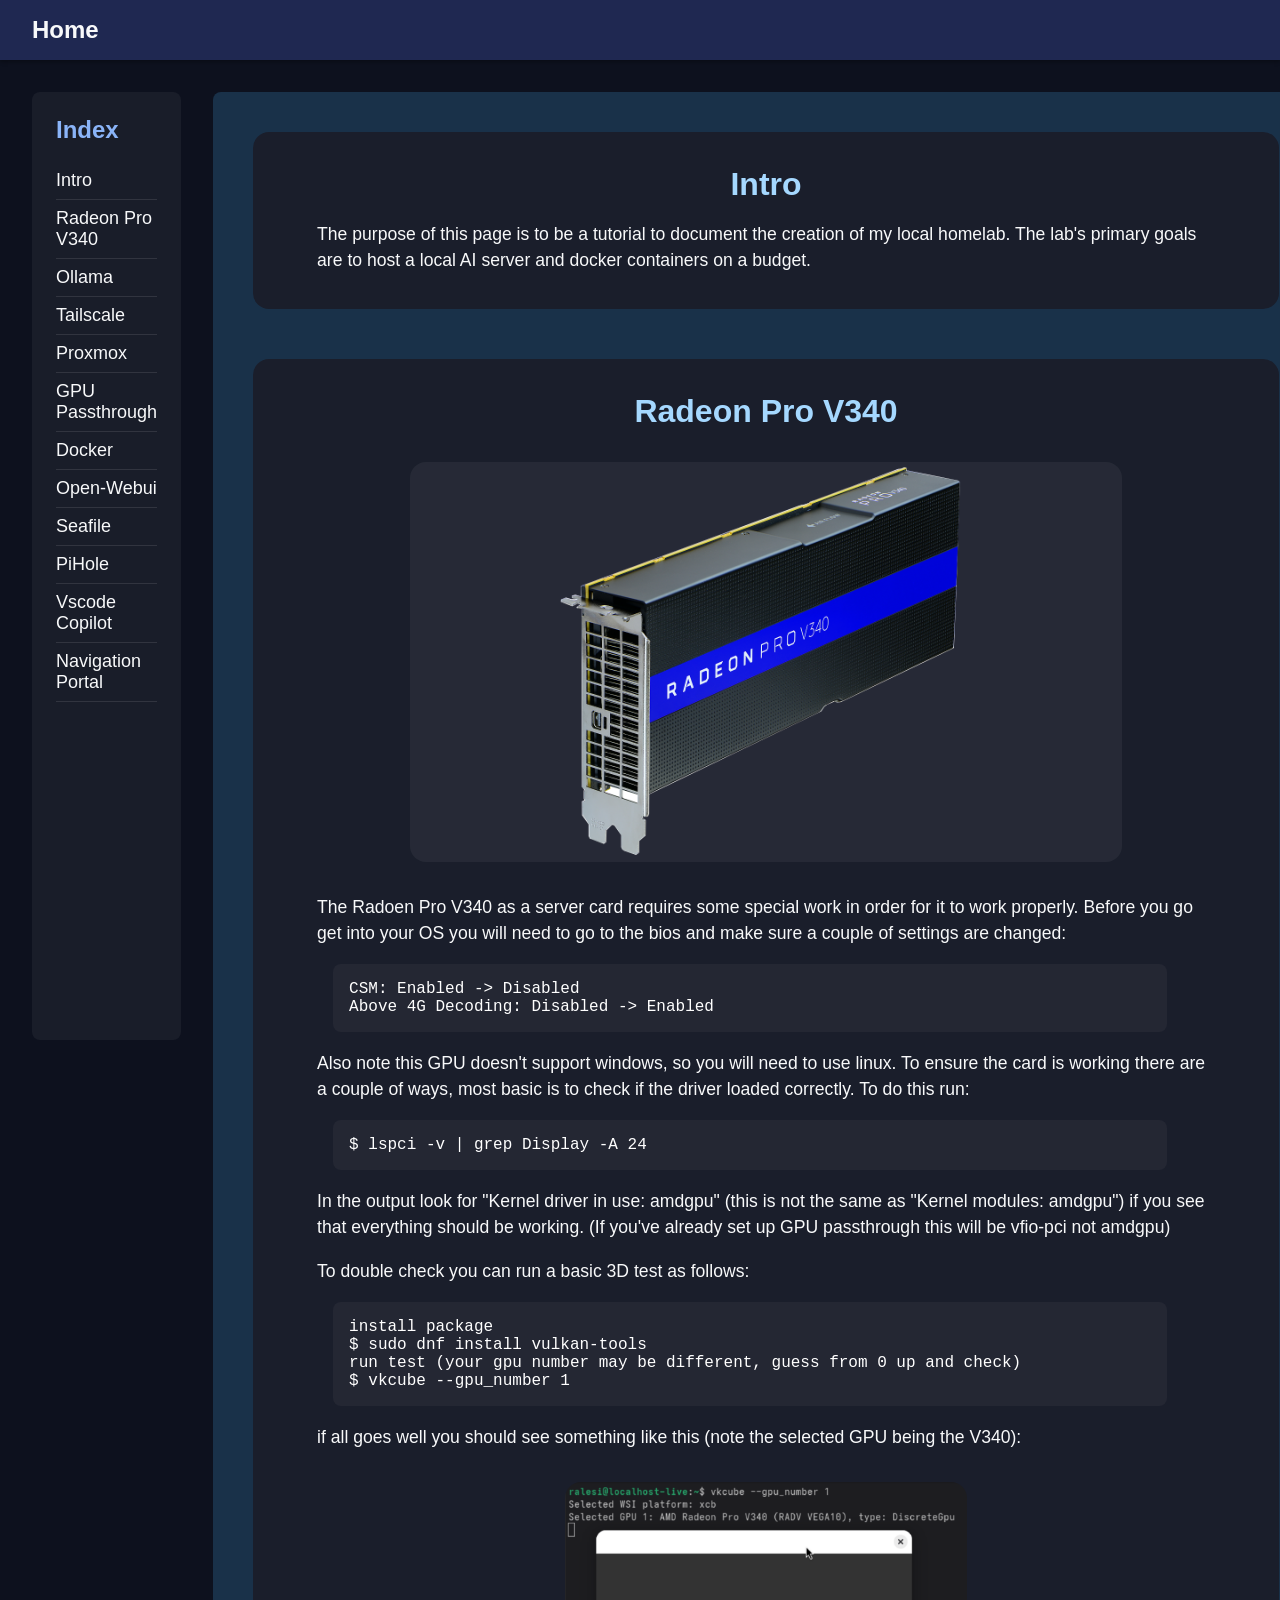
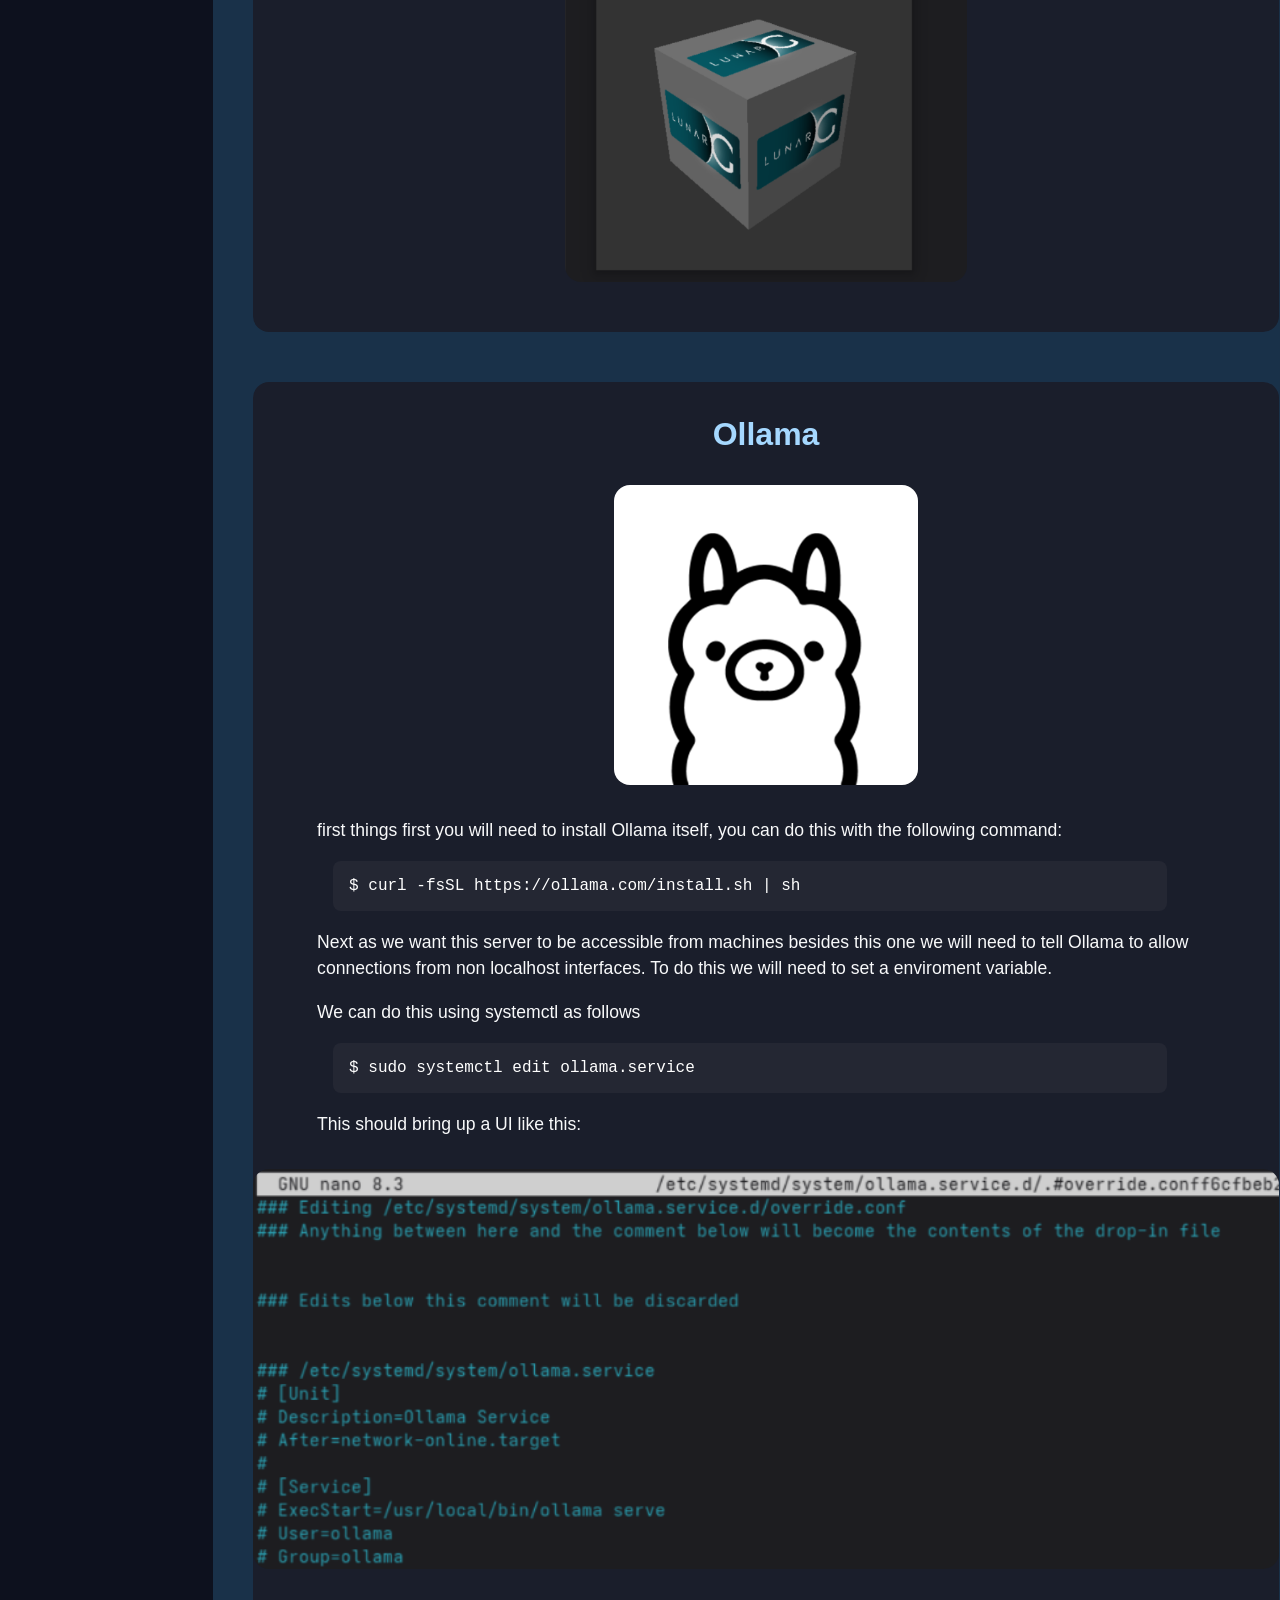
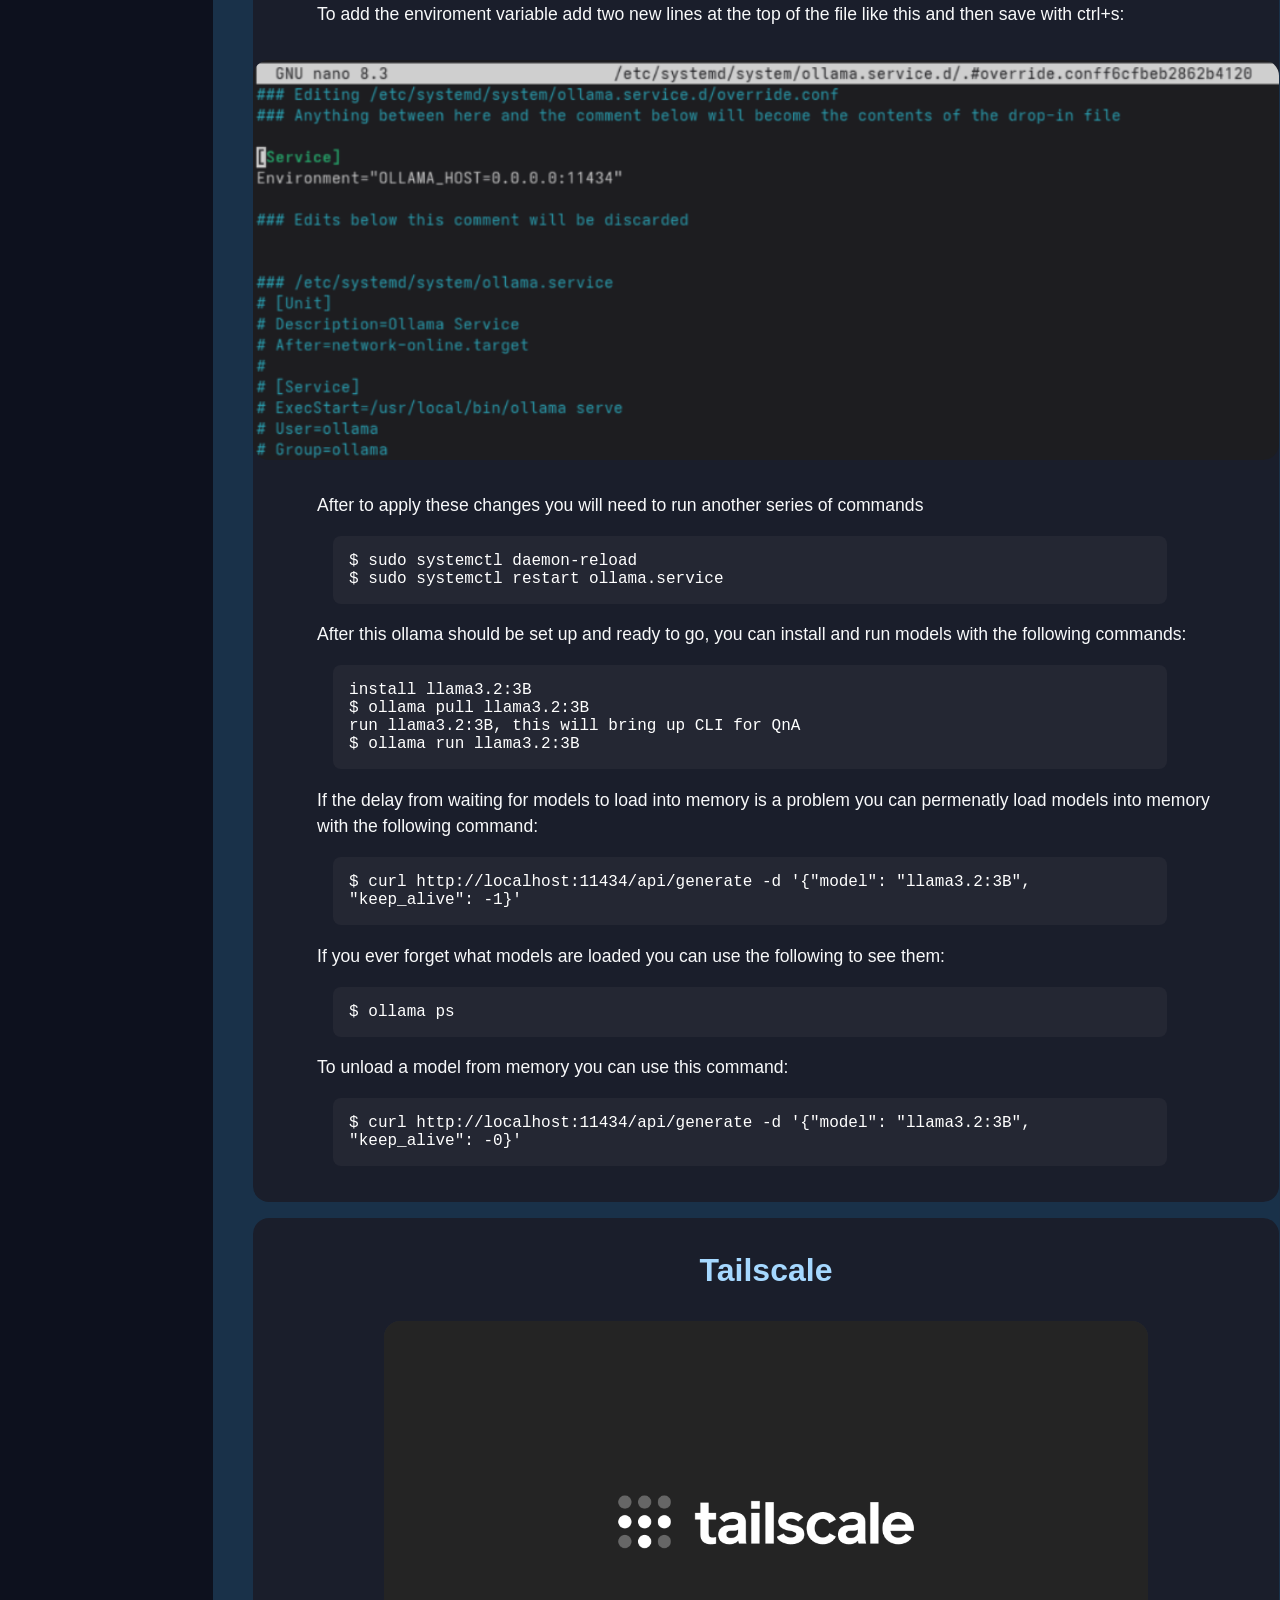
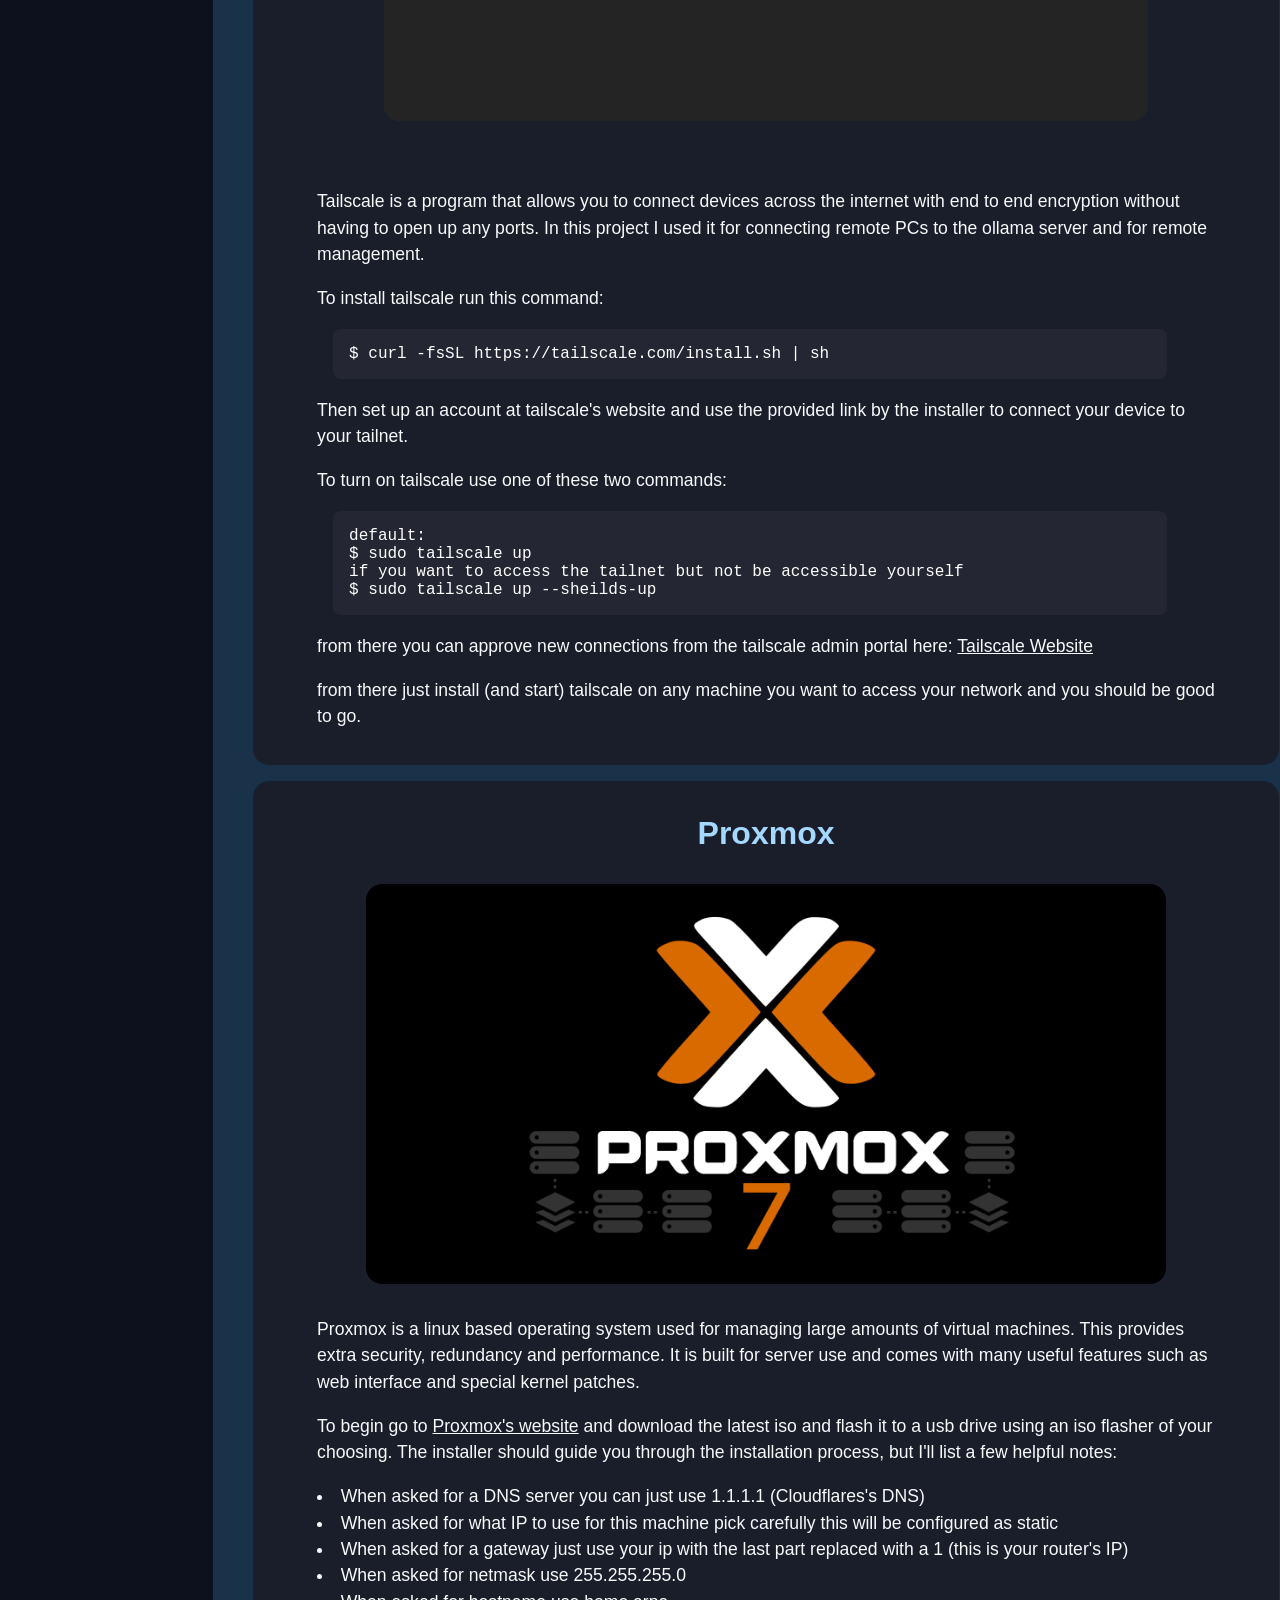
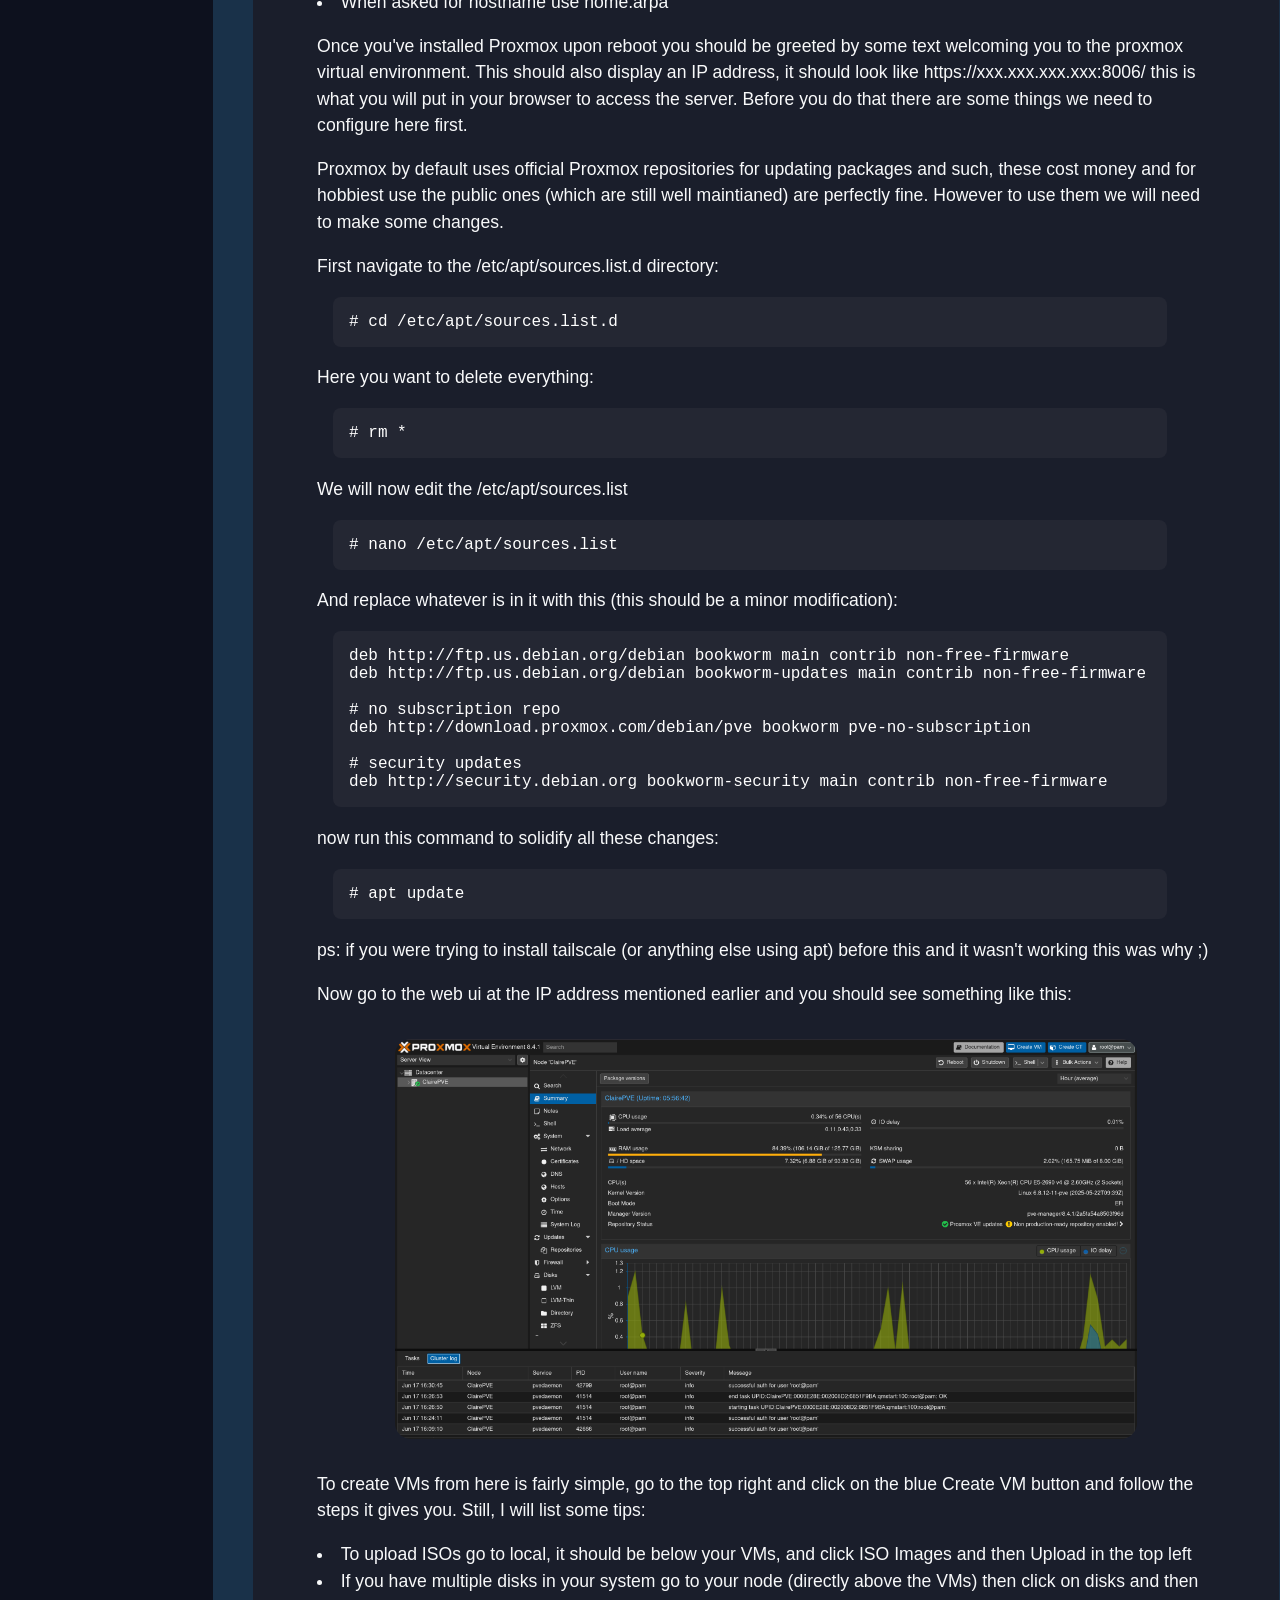
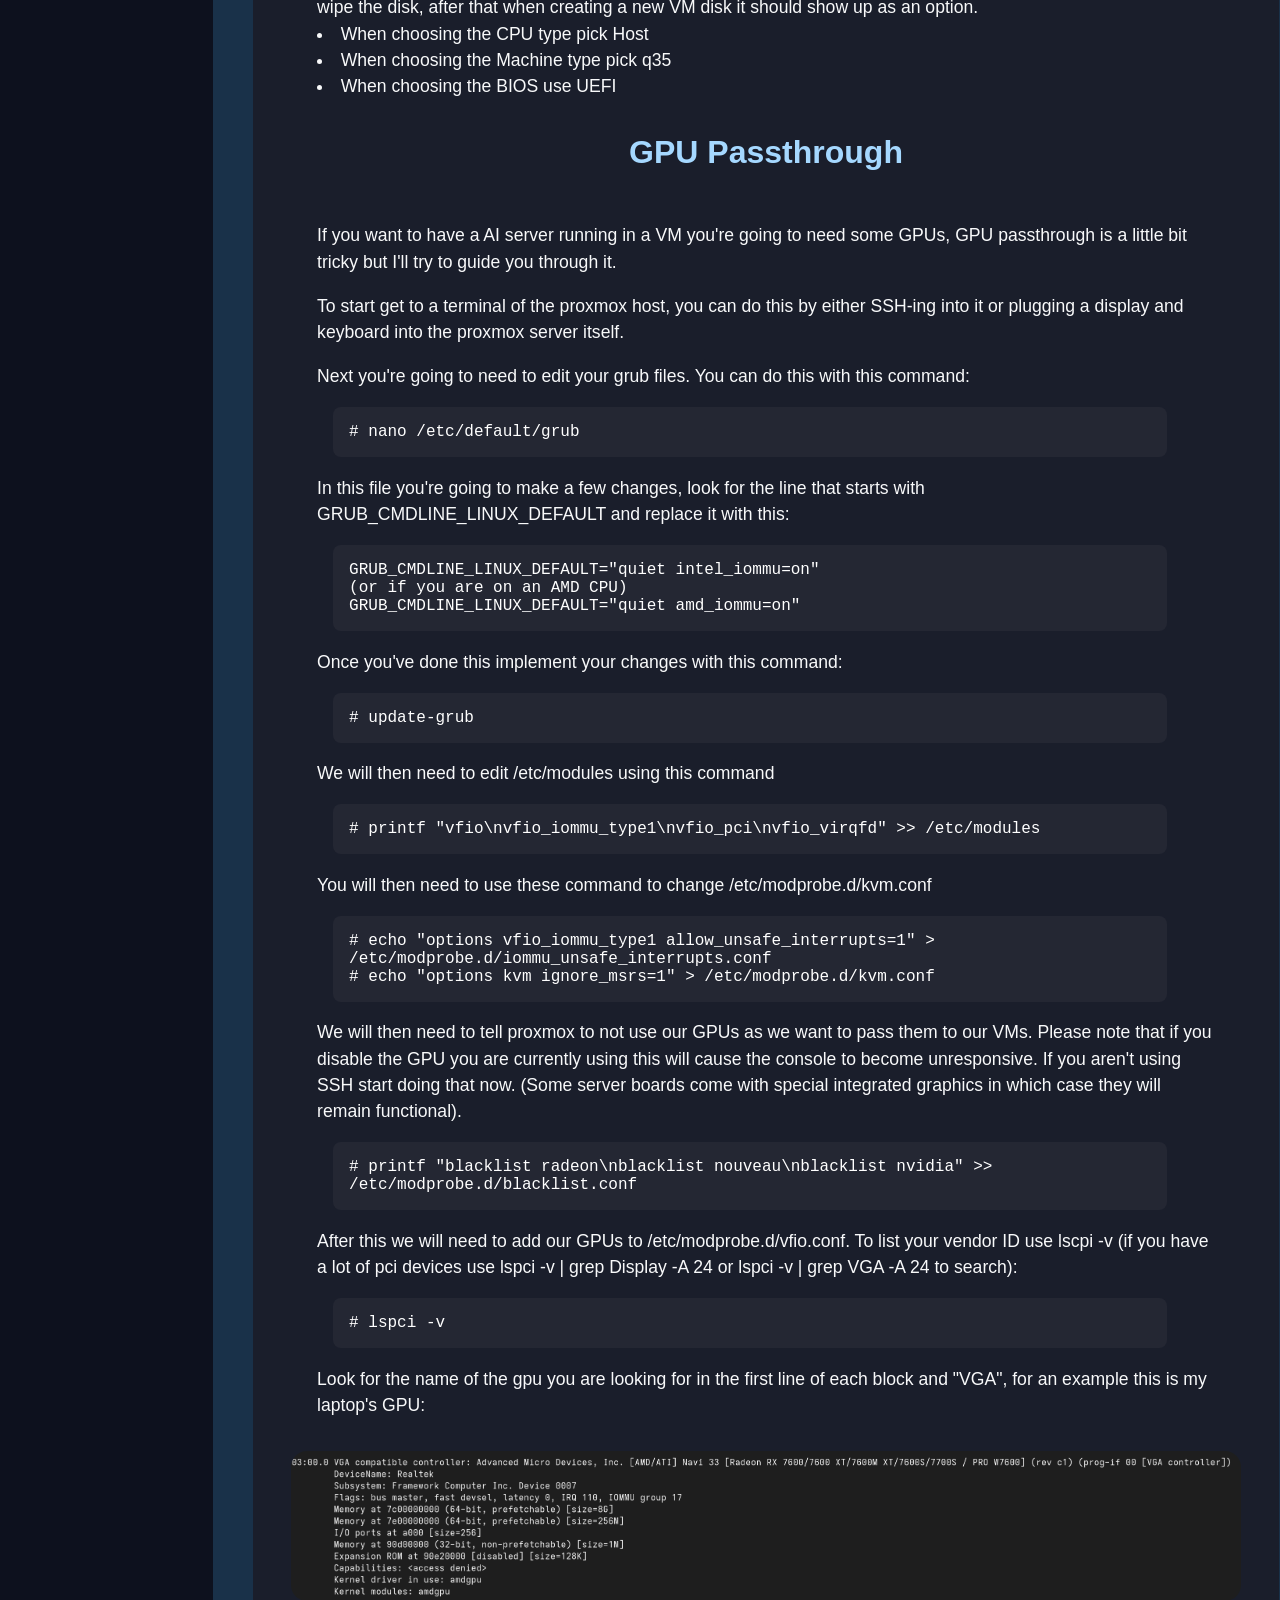
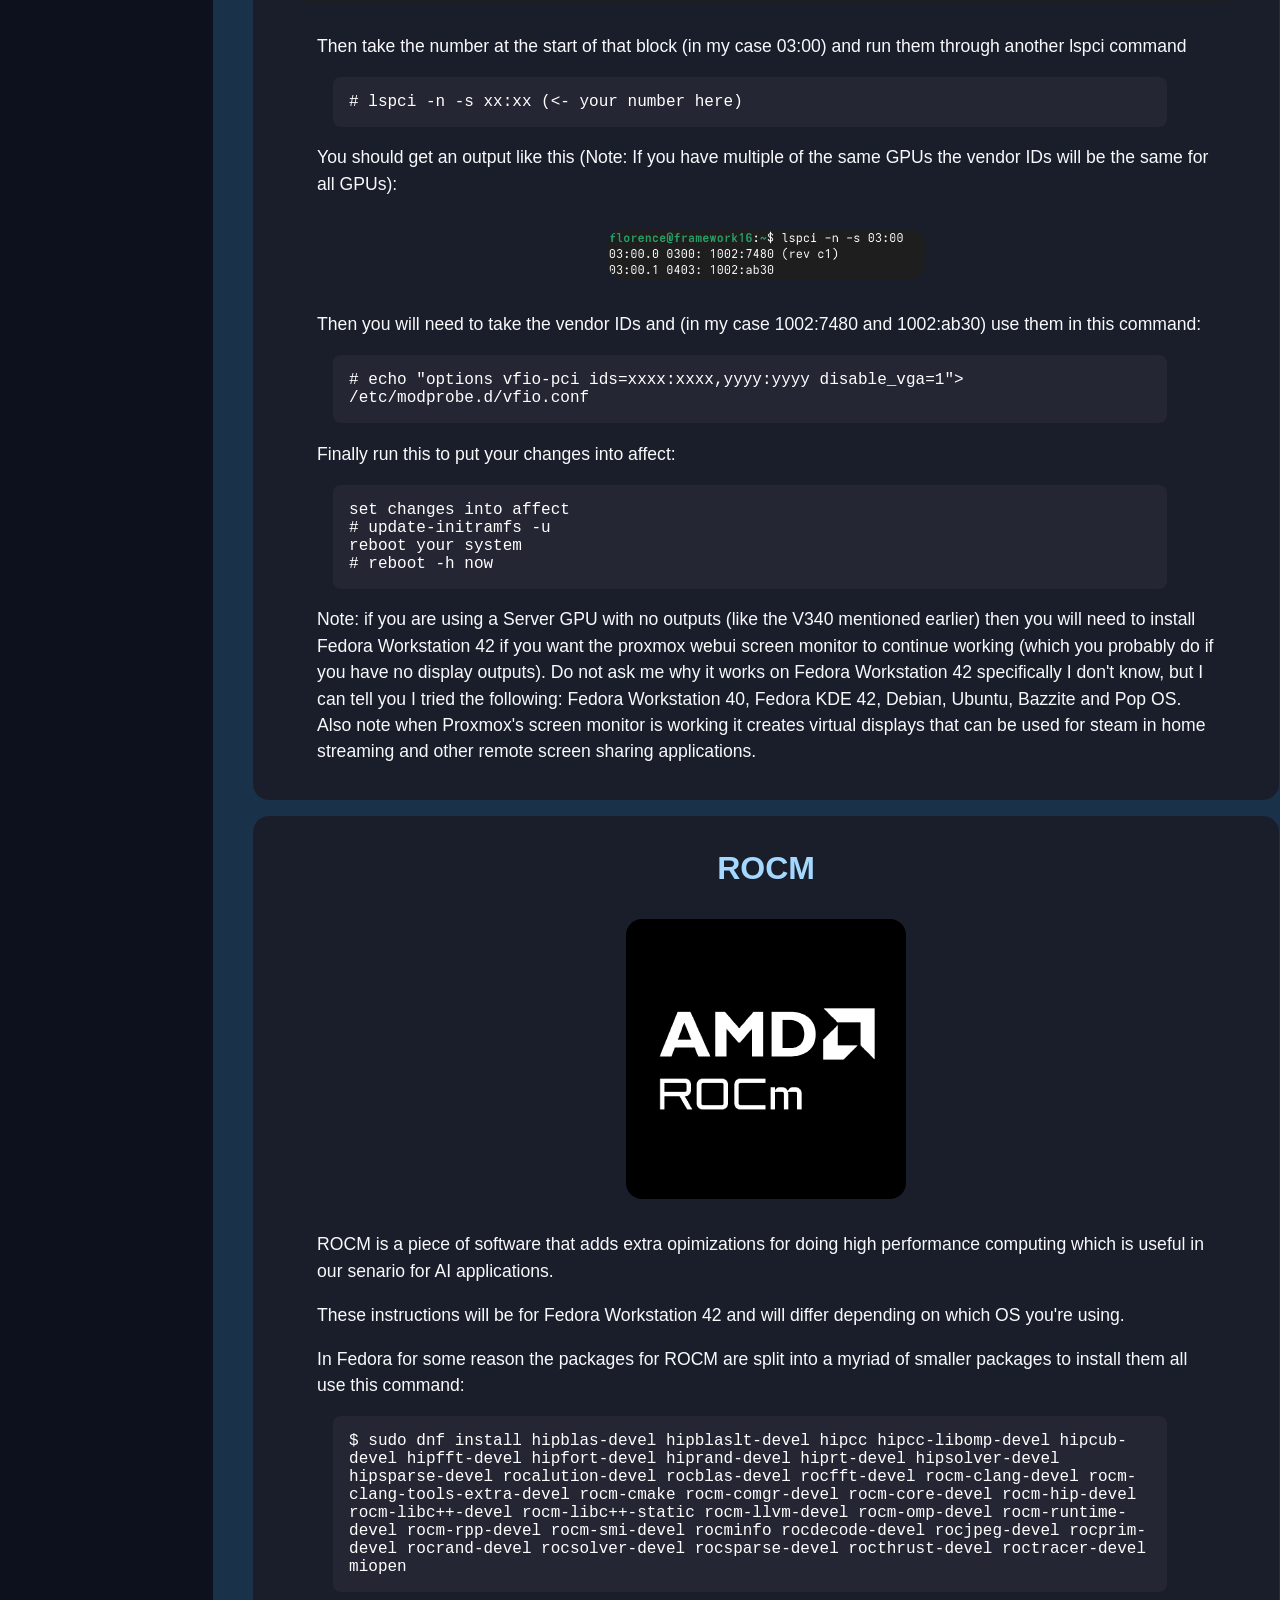
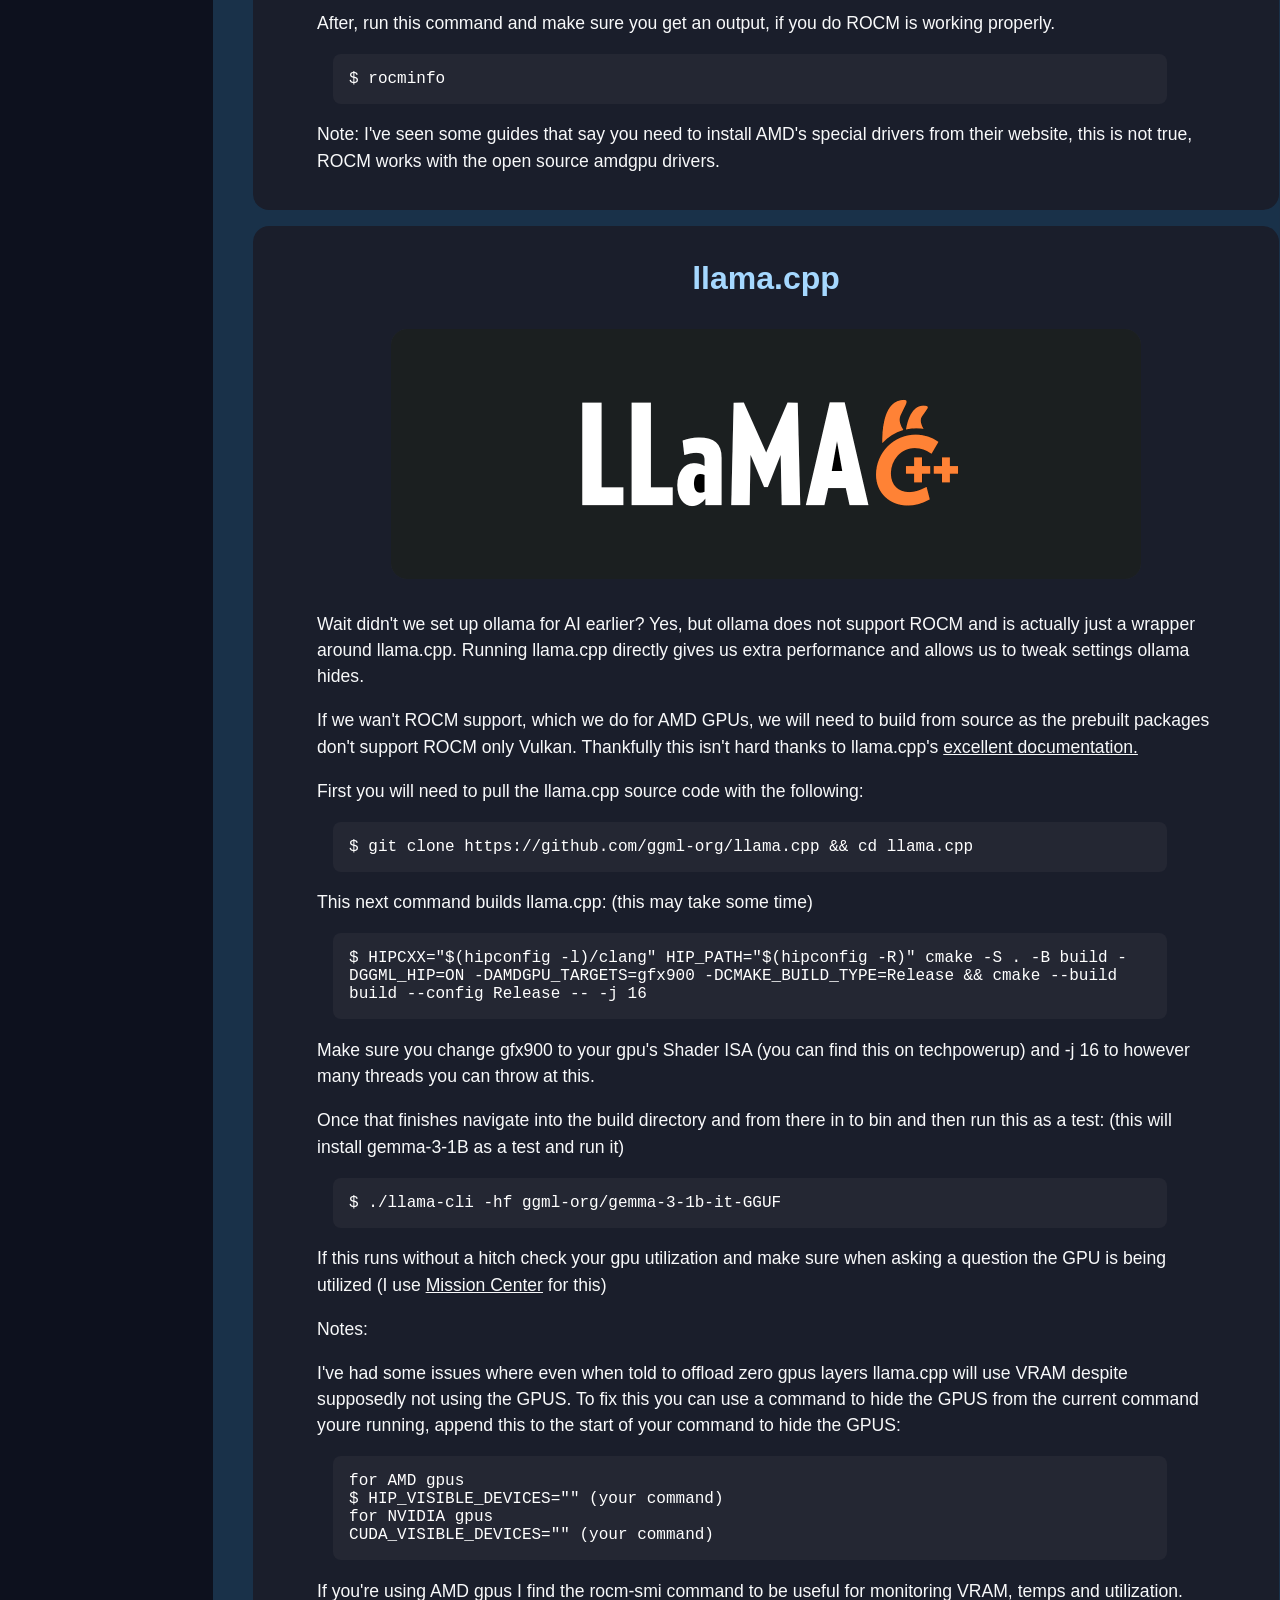
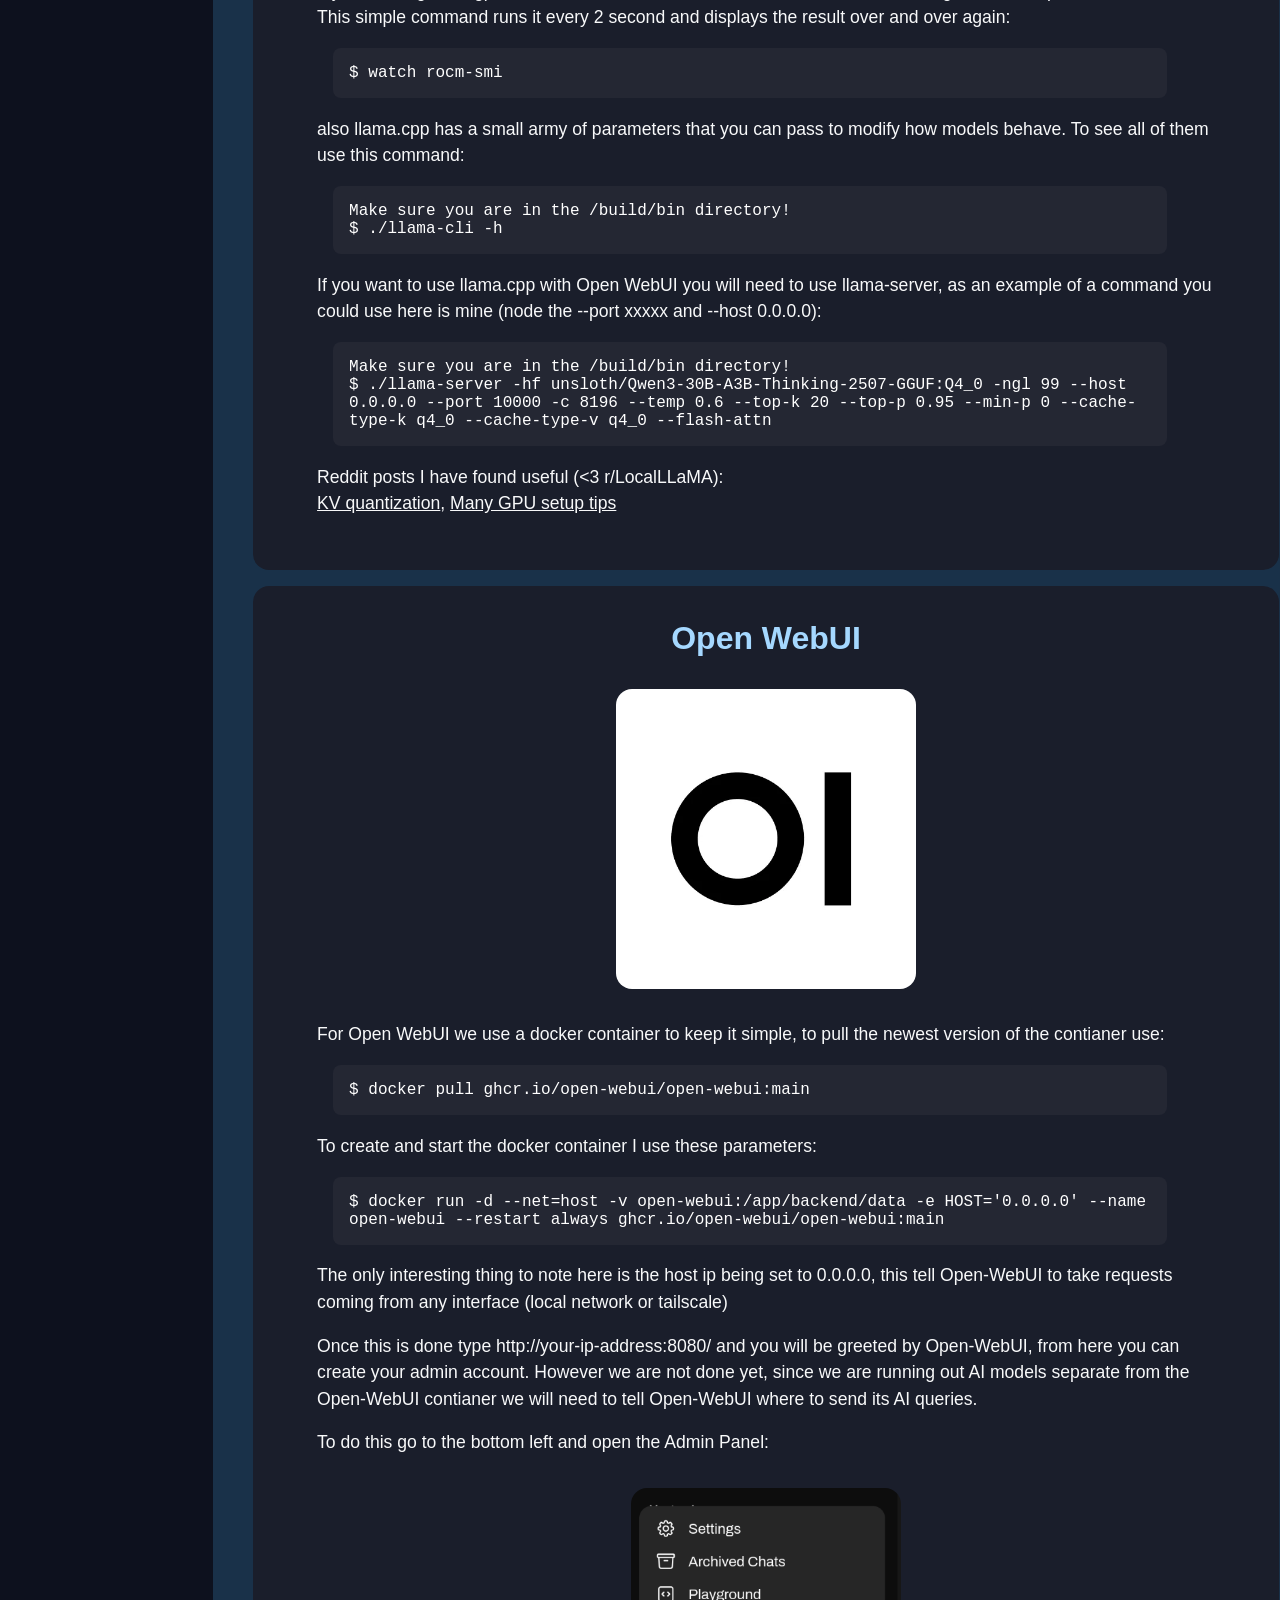
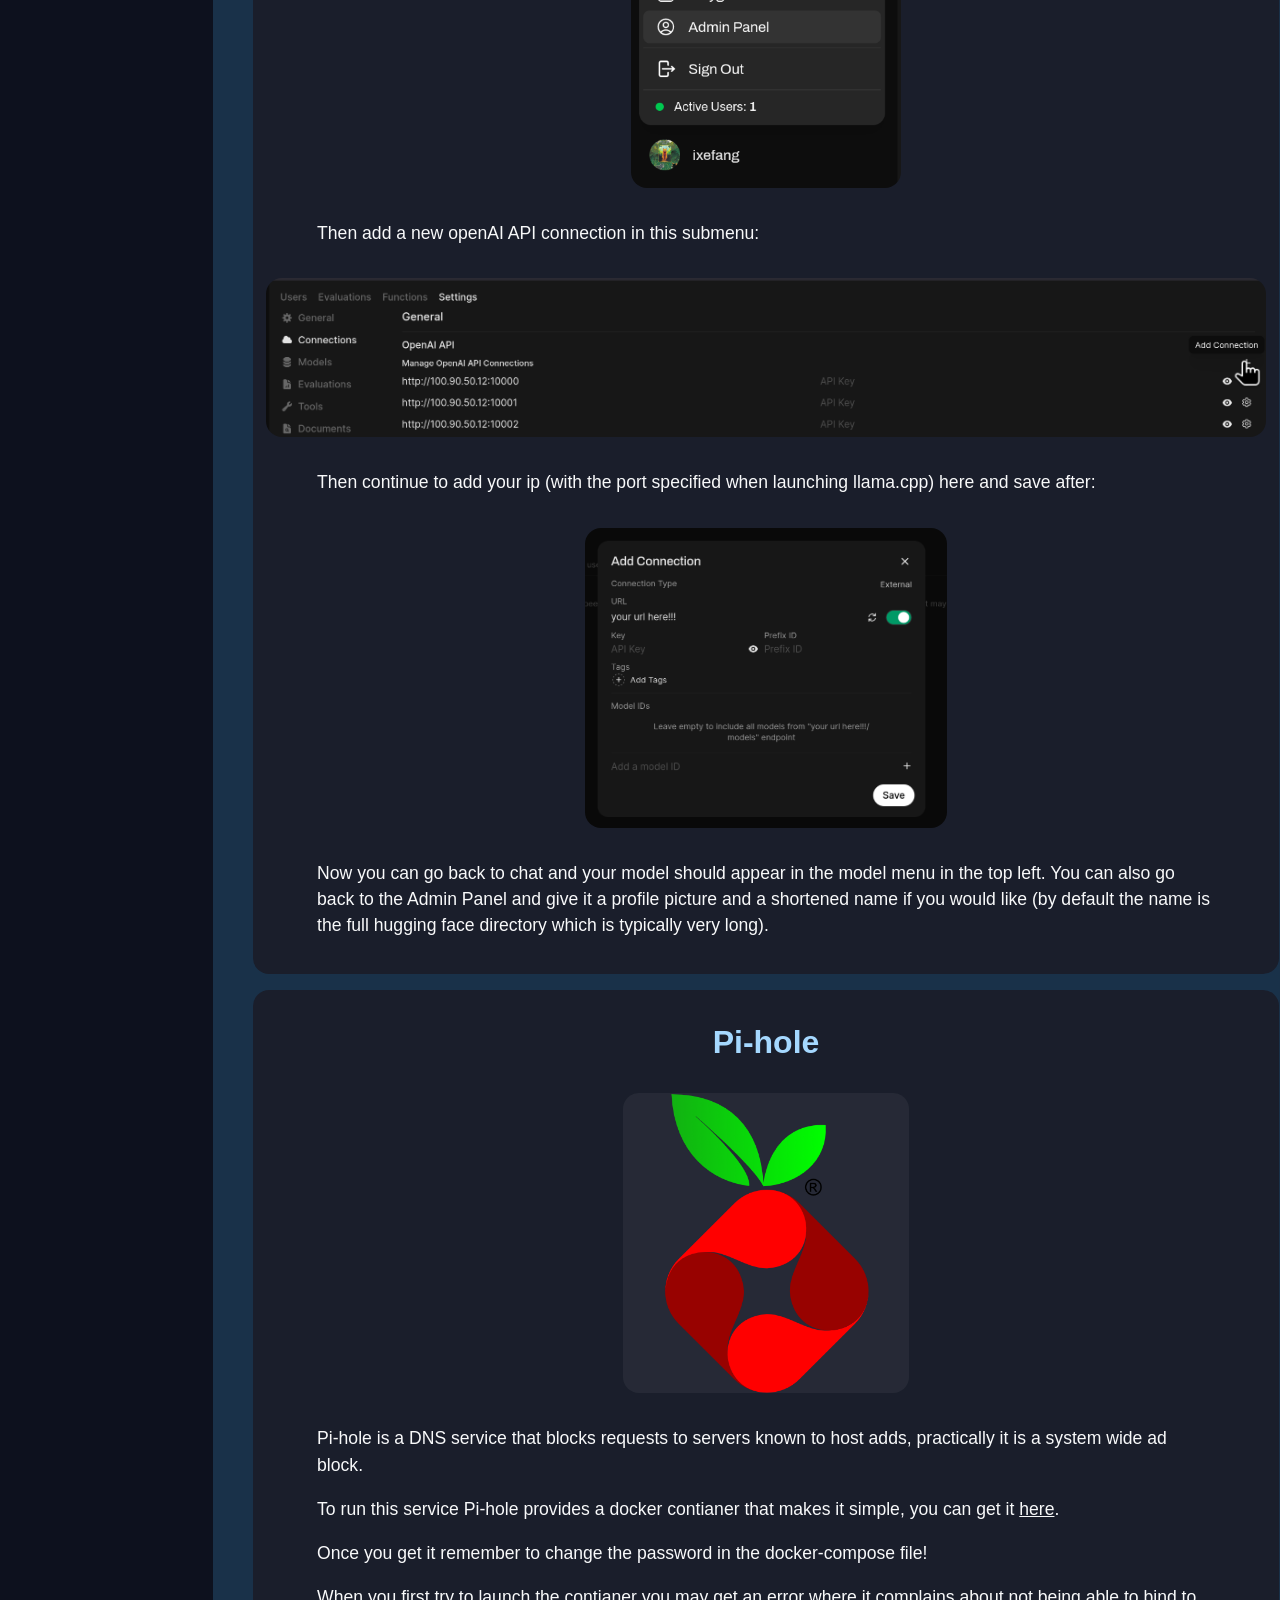
<file: index.html>
<!-- Hoiiii! please no judge my bad html I'm not a front end designer -->

<html lang="en">
<head>
  <meta charset="UTF-8">
  <meta name="viewport" content="width=device-width, initial-scale=1.0">
  <title>Home</title>
  <link rel="stylesheet" href="/static/style.css">
</head>
<body>
  <header class="navbar">
    <div class="nav-container">
      <a href="index.html" class="logo">Home</a>
    </div>
  </header>

  <div class="layout">
    <aside class="sidebar">
      <h2>Index</h2>
      <ul>
        <br>
        <li>Intro</li>
        <li>Radeon Pro V340</li>
        <li>Ollama</li>
		    <li>Tailscale</li>
        <li>Proxmox</li>
        <li>GPU Passthrough</li>
        <li>Docker</li>
        <li>Open-Webui</li>
        <li>Seafile</li>
        <li>PiHole</li>
        <li>Vscode Copilot</li>
		    <li>Navigation Portal</li>
	    </ul>
    </aside>

    <main class="recipes">		
      <div class="lightBlueContainer">
        <div class="textbox">
          <br>
          <h3>Intro</h3>
          <p>
            The purpose of this page is to be a tutorial to document the creation of my local homelab.
            The lab's primary goals are to host a local AI server and docker containers on a budget.
          </p>
          <br>
        </div> <!-- End of textbox for intro --> 
        <br> 
        <div class="textbox">
          <br>
          <h3>Radeon Pro V340</h3>


          <img src="/static/radeonv340_transparent.png" height="400" alt="Radeon Pro V340">

          <p>
            The Radoen Pro V340 as a server card requires some special work in order for it to work properly.
            Before you go get into your OS you will need to go to the bios and make sure a couple of settings are
            changed: 
          </p>

          <div class="code-box">
            <code>
              CSM: Enabled -> Disabled <br>
              Above 4G Decoding: Disabled -> Enabled 
            </code>
          </div>

          <p>
            Also note this GPU doesn't support windows, so you will need to use linux. To ensure the card is working
            there are a couple of ways, most basic is to check if the driver loaded correctly. To do this run:
          </p>


          <div class="code-box">
            <code>
              $ lspci -v | grep Display -A 24
            </code>
          </div>

          <p>
            In the output look for "Kernel driver in use: amdgpu" (this is not the same as "Kernel modules: amdgpu")
            if you see that everything should be working. (If you've already set up GPU passthrough this will be vfio-pci 
            not amdgpu)
          </p>

          <p>
            To double check you can run a basic 3D test as follows:
          </p>

          <div class="code-box">
            <code>
              install package <br>
              $ sudo dnf install vulkan-tools <br>
              run test (your gpu number may be different, guess from 0 up and check) <br>
              $ vkcube --gpu_number 1
            </code>
          </div>

          <p> if all goes well you should see something like this (note the selected GPU being the V340):</p>

          <img src="/static/vkcube.png" height="400" alt="spinning test cube in vkcube with console showing rendering is on radeon pro v340">

          <br>

        </div> <!-- End of textbox for V340 -->
        <br>
        <div class="textbox">
          <br>
          <h3>Ollama</h3>

          <img src="/static/ollama.png" height="300" alt="Ollama's llama logo">

          <p>first things first you will need to install Ollama itself, you can do this with the following command:</p>

          <div class="code-box">
            <code>
              $ curl -fsSL https://ollama.com/install.sh | sh
            </code>
          </div>

          <p>
            Next as we want this server to be accessible from machines besides this one we will need to tell Ollama
            to allow connections from non localhost interfaces. To do this we will need to set a enviroment variable.
          </p>
          <p>
            We can do this using systemctl as follows
          </p>

          <div class="code-box">
            <code>
              $ sudo systemctl edit ollama.service
            </code>
          </div>

          <p>This should bring up a UI like this:</p>

          <img src="/static/OllamaSystemctlInitialCrop.png" height="400" alt="the inital configuration file for ollama">

          <p>To add the enviroment variable add two new lines at the top of the file like this and then save with ctrl+s:</p>

          <img src="/static/OllamaSystemctlFinishedCropped.png" height="400" alt="the final configuration file for ollama">

          <p>After to apply these changes you will need to run another series of commands</p>

          <div class="code-box">
            <code>
              $ sudo systemctl daemon-reload <br>
              $ sudo systemctl restart ollama.service
            </code>
          </div>

          <p>
            After this ollama should be set up and ready to go, you can install and run models with the following
            commands:
          </p>


          <div class="code-box">
            <code>
              install llama3.2:3B <br>
              $ ollama pull llama3.2:3B <br>
              run llama3.2:3B, this will bring up CLI for QnA <br>
              $ ollama run llama3.2:3B
            </code>
          </div>

          <p>
            If the delay from waiting for models to load into memory is a problem you can permenatly load models into
            memory with the following command:
          </p>

          <div class="code-box">
            <code>
              $ curl http://localhost:11434/api/generate -d '{"model": "llama3.2:3B", "keep_alive": -1}'
            </code>
          </div>

          <p>If you ever forget what models are loaded you can use the following to see them:</p>


          <div class="code-box">
            <code>
              $ ollama ps
            </code>
          </div>

          <p>
            To unload a model from memory you can use this command:
          </p>

          <div class="code-box">
            <code>
              $ curl http://localhost:11434/api/generate -d '{"model": "llama3.2:3B", "keep_alive": -0}'
            </code>
          </div>

          <p></p> <!-- for spacing -->

          <br>
        </div> <!-- End of textbox for Ollama -->

        <div class="textbox"> <!-- Start of textbox for tailscale -->
          <br>

          <h3>Tailscale</h3>
          <img src="/static/tailscale.png" height="400" alt="Tailscale logo">

          <br>

          <p>
            Tailscale is a program that allows you to connect devices across the internet with end to end encryption 
            without having to open up any ports. In this project I used it for connecting remote PCs to the ollama
            server and for remote management.
          </p>

          <p>
            To install tailscale run this command:
          </p>

          <div class="code-box">
            <code>
              $ curl -fsSL https://tailscale.com/install.sh | sh
            </code>
          </div>

          <p>
            Then set up an account at tailscale's website and use the provided link by the installer to connect your device
            to your tailnet.
          </p>

          <p>
            To turn on tailscale use one of these two commands:
          </p>

          <div class="code-box">
            <code>
              default: <br>
              $ sudo tailscale up <br>
              if you want to access the tailnet but not be accessible yourself <br>
              $ sudo tailscale up --sheilds-up
            </code>
          </div>

          <p>
            from there you can approve new connections from the tailscale admin portal here:
            <a href="https://login.tailscale.com/admin/machines">Tailscale Website</a> 
          </p>

          <p>
            from there just install (and start) tailscale on any machine you want to access your network and you should
            be good to go.
          </p>

          <br>

        </div> <!-- End of textbox for tailscale -->

        <div class="textbox"> <!-- Start of textbox for Proxmox -->
          <br>

          <h3>Proxmox</h3>
          <img src="/static/proxmox.png" height="400" alt="proxmox logo">

          <p>
            Proxmox is a linux based operating system used for managing large amounts of virtual machines. This provides extra security,
            redundancy and performance. It is built for server use and comes with many useful features such as web interface and special
            kernel patches.
          </p>

          <p>
            To begin go to <a href="https://www.proxmox.com/en/downloads/proxmox-virtual-environment/iso">Proxmox's website</a> 
            and download the latest iso and flash it to a usb drive using an iso flasher of your choosing. The installer should
            guide you through the installation process, but I'll list a few helpful notes:
          </p>

          <li>When asked for a DNS server you can just use 1.1.1.1 (Cloudflares's DNS)</li>
          <li>When asked for what IP to use for this machine pick carefully this will be configured as static</li>
          <li>When asked for a gateway just use your ip with the last part replaced with a 1 (this is your router's IP)</li>
          <li>When asked for netmask use 255.255.255.0</li>
          <li>When asked for hostname use home.arpa</li>

          <p>
            Once you've installed Proxmox upon reboot you should be greeted by some text welcoming you to the proxmox virtual environment.
            This should also display an IP address, it should look like https://xxx.xxx.xxx.xxx:8006/ this is what you will put in your
            browser to access the server. Before you do that there are some things we need to configure here first.
          </p>

          <p>
            Proxmox by default uses official Proxmox repositories for updating packages and such, these cost money and for hobbiest use
            the public ones (which are still well maintianed) are perfectly fine. However to use them we will need to make some changes. 
          </p>

          <p>
            First navigate to the /etc/apt/sources.list.d directory:
          </p>

          <div class="code-box">
            <code>
              # cd /etc/apt/sources.list.d
            </code>
          </div>

          <p>
            Here you want to delete everything:
          </p>

          <div class="code-box">
            <code>
              # rm *
            </code>
          </div>

          <p>
            We will now edit the /etc/apt/sources.list
          </p>

          <div class="code-box">
            <code>
              # nano /etc/apt/sources.list
            </code>
          </div>

          <p>
            And replace whatever is in it with this (this should be a minor modification):
          </p>

          <div class="code-box">
            <code>
              deb http://ftp.us.debian.org/debian bookworm main contrib non-free-firmware <br>
              deb http://ftp.us.debian.org/debian bookworm-updates main contrib non-free-firmware <br>
              <br>
              # no subscription repo <br>
              deb http://download.proxmox.com/debian/pve bookworm pve-no-subscription <br>
              <br>
              # security updates <br>
              deb http://security.debian.org bookworm-security main contrib non-free-firmware <br>
            </code>
          </div>

          <p>
            now run this command to solidify all these changes:
          </p>

          <div class="code-box">
            <code>
              # apt update
            </code>
          </div>

          <p>
            ps: if you were trying to install tailscale (or anything else using apt) before this and it wasn't working this was why ;)
          </p>

          <p>
            Now go to the web ui at the IP address mentioned earlier and you should see something like this:
          </p>

          <img src="/static/proxmoxWebUI.png" height="400" alt="proxmox web ui">

          <p>
            To create VMs from here is fairly simple, go to the top right and click on the blue Create VM button and follow the steps it gives you. 
            Still, I will list some tips:
          </p>

          <li>To upload ISOs go to local, it should be below your VMs, and click ISO Images and then Upload in the top left</li>
          <li>
            If you have multiple disks in your system go to your node (directly above the VMs) then click on disks and then
            wipe the disk, after that when creating a new VM disk it should show up as an option.
          </li>
          <li>When choosing the CPU type pick Host</li>
          <li>When choosing the Machine type pick q35</lHosti>
          <li>When choosing the BIOS use UEFI</li>

          <br>
          <h3>GPU Passthrough</h3>
          <br>

          <p>
            If you want to have a AI server running in a VM you're going to need some GPUs, GPU passthrough is a little bit tricky but
            I'll try to guide you through it.
          </p>

          <p>
            To start get to a terminal of the proxmox host, you can do this by either SSH-ing into it or plugging a display and keyboard into
            the proxmox server itself.
          </p>

          <p>
            Next you're going to need to edit your grub files. You can do this with this command: 
          </p>

          <div class="code-box">
            <code>
                # nano /etc/default/grub
            </code>
          </div>          

          <p>
            In this file you're going to make a few changes, look for the line that starts with GRUB_CMDLINE_LINUX_DEFAULT and replace it with
            this:
          </p>

          <div class="code-box">
            <code>
                GRUB_CMDLINE_LINUX_DEFAULT="quiet intel_iommu=on"<br>
                (or if you are on an AMD CPU)<br>
                GRUB_CMDLINE_LINUX_DEFAULT="quiet amd_iommu=on"
            </code>
          </div>
          
          <p>
            Once you've done this implement your changes with this command:
          </p>

          <div class="code-box">
            <code>
                # update-grub
            </code>
          </div>
          
          <p>
            We will then need to edit /etc/modules using this command
          </p>

          <div class="code-box">
            <code>
                # printf "vfio\nvfio_iommu_type1\nvfio_pci\nvfio_virqfd" >> /etc/modules
            </code>
          </div>         
          
          <p>
            You will then need to use these command to change /etc/modprobe.d/kvm.conf
          </p>

          <div class="code-box">
            <code>
                # echo "options vfio_iommu_type1 allow_unsafe_interrupts=1" > /etc/modprobe.d/iommu_unsafe_interrupts.conf <br>
                # echo "options kvm ignore_msrs=1" > /etc/modprobe.d/kvm.conf
            </code>
          </div>  
          
          <p>
            We will then need to tell proxmox to not use our GPUs as we want to pass them to our VMs. Please note that if you
            disable the GPU you are currently using this will cause the console to become unresponsive. If you aren't using SSH
            start doing that now. (Some server boards come with special integrated graphics in which case they will remain functional).
          </p>

          <div class="code-box">
            <code>
                # printf "blacklist radeon\nblacklist nouveau\nblacklist nvidia" >> /etc/modprobe.d/blacklist.conf
            </code>
          </div>           

          <p>
            After this we will need to add our GPUs to /etc/modprobe.d/vfio.conf. To list your vendor ID use lscpi -v (if you have a lot of
            pci devices use lspci -v | grep Display -A 24 or lspci -v | grep VGA -A 24 to search):
          </p>

          <div class="code-box">
            <code>
                # lspci -v
            </code>
          </div> 

          <p>
            Look for the name of the gpu you are looking for in the first line of each block and "VGA", for an example this is my laptop's GPU: 
          </p>

          <img src="/static/lspciOutput.png" height="150" alt="an example lspci output">

          <p>
            Then take the number at the start of that block (in my case 03:00) and run them through another lspci command
          </p>

          <div class="code-box">
            <code>
                # lspci -n -s xx:xx (<- your number here)
            </code>
          </div>

          <p>
            You should get an output like this (Note: If you have multiple of the same GPUs the vendor IDs will be the same for all GPUs):
          </p>

          <img src="/static/lspciExampleOutput.png" height="50" alt="another more different example lspci output">

          <p>
            Then you will need to take the vendor IDs and (in my case 1002:7480 and 1002:ab30) use them in this command:
          </p>

          <div class="code-box">
            <code>
                # echo "options vfio-pci ids=xxxx:xxxx,yyyy:yyyy disable_vga=1"> /etc/modprobe.d/vfio.conf
            </code>
          </div>

          <p>
            Finally run this to put your changes into affect:
          </p>

          <div class="code-box">
            <code>
                set changes into affect <br>
                # update-initramfs -u <br>
                reboot your system <br>
                # reboot -h now 
            </code>
          </div>

          <p>Note: if you are using a Server GPU with no outputs (like the V340 mentioned earlier) 
            then you will need to install Fedora Workstation 42 if you want the proxmox webui screen monitor
          to continue working (which you probably do if you have no display outputs). 
          Do not ask me why it works on Fedora Workstation 42 specifically I don't
          know, but I can tell you I tried the following: Fedora Workstation 40, Fedora KDE 42, Debian, Ubuntu,
          Bazzite and Pop OS. Also note when Proxmox's screen monitor is working it creates virtual displays that can be used
          for steam in home streaming and other remote screen sharing applications.
         </p>

          <br>
        </div> <!-- End of textbox for Proxmox -->

        <div class="textbox"> <!-- Start of textbox for ROCM -->
          <br> <!--for spacing-->
          <h3>ROCM</h3>

          <img src="/static/ROCM_Logo.png" alt="AMD ROCM Logo">       

          <p>ROCM is a piece of software that adds extra opimizations for doing high performance computing which is useful in our senario for
            AI applications. 
          </p>

          <p>These instructions will be for Fedora Workstation 42 and will differ depending on which OS you're using.</p>

          <p>In Fedora for some reason the packages for ROCM are split into a myriad of smaller packages to install them all use this command:</p>

          <div class="code-box">
            <code>
                $ sudo dnf install hipblas-devel hipblaslt-devel hipcc hipcc-libomp-devel hipcub-devel hipfft-devel hipfort-devel hiprand-devel hiprt-devel hipsolver-devel hipsparse-devel rocalution-devel rocblas-devel rocfft-devel rocm-clang-devel rocm-clang-tools-extra-devel rocm-cmake rocm-comgr-devel rocm-core-devel rocm-hip-devel rocm-libc++-devel rocm-libc++-static rocm-llvm-devel rocm-omp-devel rocm-runtime-devel rocm-rpp-devel rocm-smi-devel rocminfo rocdecode-devel rocjpeg-devel rocprim-devel rocrand-devel rocsolver-devel rocsparse-devel rocthrust-devel roctracer-devel miopen
            </code>
          </div>

          <p>After, run this command and make sure you get an output, if you do ROCM is working properly.</p>

          <div class="code-box">
            <code>
                $ rocminfo
            </code>
          </div>

          <p>Note: I've seen some guides that say you need to install AMD's special drivers from their website, this is not true, ROCM works with the open source amdgpu drivers.</p>

          <br> <!--</div>for spacing-->
        </div> <!-- End of textbox for ROCM -->

        <div class="textbox"> <!-- Start of textbox for llama.cpp -->
          <br> <!-- For spacing -->
          <h3>llama.cpp</h3>
          <img src="/static/llama.cpp.png" height="250" alt="llama.cpp Logo">       

          <p>Wait didn't we set up ollama for AI earlier? Yes, but ollama does not support ROCM and is actually just a wrapper around llama.cpp. Running llama.cpp directly gives us extra performance and allows us to tweak settings ollama hides.</p>

          <p>
            If we wan't ROCM support, which we do for AMD GPUs, we will need to build from source as the prebuilt packages don't support ROCM only
            Vulkan. Thankfully this isn't hard thanks to llama.cpp's <a href="https://github.com/osllmai/llama.cpp/blob/main/docs/build.md">excellent documentation.</a> 
          </p>

          <p>First you will need to pull the llama.cpp source code with the following:</p>

          <div class="code-box">
            <code>
              $ git clone https://github.com/ggml-org/llama.cpp && cd llama.cpp
            </code>
          </div>

          <p>This next command builds llama.cpp: (this may take some time)</p>

          <div class="code-box">
            <code>
                $ HIPCXX="$(hipconfig -l)/clang" HIP_PATH="$(hipconfig -R)" cmake -S . -B build -DGGML_HIP=ON -DAMDGPU_TARGETS=gfx900 -DCMAKE_BUILD_TYPE=Release && cmake --build build --config Release -- -j 16
            </code>
          </div>

          <p>Make sure you change gfx900 to your gpu's Shader ISA (you can find this on techpowerup) and -j 16 to however many threads you can throw at this.</p>

          <p>Once that finishes navigate into the build directory and from there in to bin and then run this as a test: (this will install gemma-3-1B as a test and run it)</p>

          <div class="code-box">
            <code>
              $ ./llama-cli -hf ggml-org/gemma-3-1b-it-GGUF
            </code>
          </div>

          <p>If this runs without a hitch check your gpu utilization and make sure when asking a question the GPU is being utilized
            (I use <a href="https://flathub.org/apps/io.missioncenter.MissionCenter">Mission Center</a> for this)
          </p>

          <p>Notes:</p>

          <p>I've had some issues where even when told to offload zero gpus layers llama.cpp will use VRAM despite supposedly not using the
            GPUS. To fix this you can use a command to hide the GPUS from the current command youre running, append this to the start of your
            command to hide the GPUS:
          </p>

          <div class="code-box">
            <code>
              for AMD gpus <br>
              $ HIP_VISIBLE_DEVICES="" (your command) <br>
              for NVIDIA gpus <br>
              CUDA_VISIBLE_DEVICES="" (your command) <br>
            </code>
          </div>

          <p>If you're using AMD gpus I find the rocm-smi command to be useful for monitoring VRAM, temps and utilization. This simple command runs it every 2 second and displays the result over and over again:</p>

          <div class="code-box">
            <code>
              $ watch rocm-smi
            </code>
          </div>

          <p>also llama.cpp has a small army of parameters that you can pass to modify how models behave. To see all of them use this command:</p>

          <div class="code-box">
            <code>
              Make sure you are in the /build/bin directory! <br>
              $ ./llama-cli -h
            </code>
          </div>    
          
          <p>If you want to use llama.cpp with Open WebUI you will need to use llama-server, as an example of a command you could use here is mine (node the --port xxxxx and --host 0.0.0.0):</p>

          <div class="code-box">
            <code>
              Make sure you are in the /build/bin directory! <br>
              $ ./llama-server -hf unsloth/Qwen3-30B-A3B-Thinking-2507-GGUF:Q4_0 -ngl 99 --host 0.0.0.0 --port 10000 -c 8196 --temp 0.6 --top-k 20 --top-p 0.95 --min-p 0 --cache-type-k q4_0 --cache-type-v q4_0 --flash-attn
            </code>
          </div>            

          <p>
            Reddit posts I have found useful (<3 r/LocalLLaMA): <br>
            <a href="https://www.reddit.com/r/LocalLLaMA/comments/1dalkm8/memory_tests_using_llamacpp_kv_cache_quantization/">KV quantization</a>,
            <a href="https://www.reddit.com/r/LocalLLaMA/comments/1m8vu80/n_n_size_gpu_2n_sized_gpu_go_big_if_you_can/">Many GPU setup tips</a>

          </p>

          <br><br> <!-- For spacing -->
        </div> <!-- End llama.cpp-->

        <div class="textbox"> <!-- Open WebUI -->
          <br>

          <h3>Open WebUI</h3>
          <img src="/static/openwebui.png" height="300" alt="open webui logo">       

          <p>For Open WebUI we use a docker container to keep it simple, to pull the newest version of the contianer use:</p>

          <div class="code-box">
            <code>
                $ docker pull ghcr.io/open-webui/open-webui:main
            </code>
          </div>

          <p>To create and start the docker container I use these parameters:</p>

          <div class="code-box">
            <code>
                $ docker run -d --net=host -v open-webui:/app/backend/data -e HOST='0.0.0.0' --name open-webui --restart always ghcr.io/open-webui/open-webui:main
            </code>
          </div>

          <p>The only interesting thing to note here is the host ip being set to 0.0.0.0, this tell Open-WebUI to take requests coming from any interface (local network or tailscale) </p>

          <p>Once this is done type http://your-ip-address:8080/ and you will be greeted by Open-WebUI, from here you can create your admin 
            account. However we are not done yet, since we are running out AI models separate from the Open-WebUI contianer we will need to
            tell Open-WebUI where to send its AI queries.
          </p>

          <p>To do this go to the bottom left and open the Admin Panel:</p>

          <img src="/static/OWUI_AdminPanel.png" height="300" alt="photo of location of admin ui button">

          <p>Then add a new openAI API connection in this submenu:</p>

          <img src="/static/openAI_AddModel.png" width="1000" alt="photo of location of openAI add connection button">

          <p>Then continue to add your ip (with the port specified when launching llama.cpp) here and save after:</p>

          <img src="/static/openAI_AddModel_2.png" height="300" alt="photo of where to put IP in submenu">

          <p>Now you can go back to chat and your model should appear in the model menu in the top left. You can also go back to the Admin Panel
            and give it a profile picture and a shortened name if you would like (by default the name is the full hugging face directory which is typically
            very long).
          </p>

          <br>
        </div> <!-- End OpenWeb-UI-->

        <div class="textbox"> <!-- pihole -->
          <br>

          <h3>Pi-hole</h3>

          <img src="/static/pihole_logo.png" height="300" alt="pihole logo">

          <p>Pi-hole is a DNS service that blocks requests to servers known to host adds, practically it is a system wide ad block.</p>

          <p>To run this service Pi-hole provides a docker contianer that makes it simple, you can get it <a href="https://docs.pi-hole.net/docker/">here</a>.</p>

          <p>Once you get it remember to change the password in the docker-compose file!</p>

          <p>When you first try to launch the contianer you may get an error where it complains about not being able to bind to port 53,
            this occurs because many linux distros come with a build in DNS system which will need to be disabled before Pi-hole can be run.
            Luckly with a few command we can get this done:
          </p>

          <div class="code-box">
            <code>
                Stop systemd-resolved <br>
                $ sudo systemctl stop systemd-resolved <br>
                Prevent it from being started on boot <br>
                $ sudo systemctl mask systemd-resolved
            </code>
          </div>

          <p>Now, we want this docker contianer to boot on system startup so we will setup a systemctl script to do this. This can be created
            with the following commands
          </p>

          <div class="code-box">
            <code>
                $ sudo nano /etc/systemd/system/pihole.service
            </code>
          </div>          

          <p>Then paste the following text:</p>

          <div class="code-box">
            <code>
              # /etc/systemd/system/docker-compose-app.service <br>

              [Unit] <br>
              Description=Docker Compose Application Service <br>
              Requires=docker.service <br>
              After=docker.service <br>

              [Service] <br>
              Type=oneshot <br>
              RemainAfterExit=yes <br>
              WorkingDirectory=THE_DIRECTORY_YOU_DOWNLOADED_THE_DOCKER_COMPOSE_TO! <br>
              ExecStart=/bin/docker-compose up <br>
              ExecStop=/bin/docker-compose down <br>
              TimeoutStartSec=0 <br>

              [Install] <br>
              WantedBy=multi-user.target <br>
            </code>
          </div>              

          <p>Then save and exit with ctrl+s and then ctrl+x</p>

          <p>Then update systemctl with these changes and start pihole.service:</p>

          <div class="code-box">
            <code>
              $ sudo systemctl daemon-reload <br>
              $ sudo systemctl enable pihole.service<br>
              $ sudo systemctl restart pihole.service
            </code>
          </div>  

          <p>Now you can access the Pi-hole web ui at: http://SERVER_IP_ADDRESS/admin/login</p>

          <br>
        </div> <!-- pihole -->

        <div class="textbox"> <!-- Seafile -->
          <br>
          <h3>Seafile</h3>
          <img src="/static/seafile-logo.jpg" height="300" alt="seafile logo">

          <p>Seafile is a service that acts like google drive allowing you to upload files to a server for sharing and
            long term storage.
          </p>

          <p>Seafile can be setup with a simple docker container making this process simple, first you will need to create
            your docker-compose.yml file. You can do this as follows:
          </p>

          <div class="code-box">
            <code>
              $ nano docker-compose.yml
            </code>
          </div>  

          <p>And use this for the contents of the file:</p>

          <div class="code-box">
            <code>
              services: <br>
                db: <br>
                  image: mariadb:10.11 <br>
                  container_name: seafile-mysql <br>
                  environment: <br>
                    - MYSQL_ROOT_PASSWORD=db_dev  # Required, set the root's password of MySQL service. <br>
                    - MYSQL_LOG_CONSOLE=true <br>
                    - MARIADB_AUTO_UPGRADE=1 <br>
                  volumes: <br>
                    - /opt/seafile-mysql/db:/var/lib/mysql  # Required, specifies the path to MySQL data persistent store. <br>
                  networks: <br>
                    - seafile-net <br>

                memcached: <br>
                  image: memcached:1.6.18 <br>
                  container_name: seafile-memcached <br>
                  entrypoint: memcached -m 256 <br>
                  networks: <br>
                    - seafile-net <br>
                        
                seafile: <br>
                  image: seafileltd/seafile-mc:11.0-latest <br>
                  container_name: seafile <br>
                  ports: <br>
                    - "8080:80" <br>
              #     - "443:443"  # If https is enabled, cancel the comment. <br>
                  volumes: <br>
                    - CHANGE_TO_YOUR_DIRECTORY:/shared   # Required, specifies the path to Seafile data persistent store. <br>
                  environment: <br>
                    - DB_HOST=db <br>
                    - DB_ROOT_PASSWD=db_dev  # Required, the value should be root's password of MySQL service. <br>
                    - TIME_ZONE=Etc/UTC  # Optional, default is UTC. Should be uncomment and set to your local time zone. <br>
                    - SEAFILE_ADMIN_EMAIL=me@example.com # Specifies Seafile admin user, default is 'me@example.com'. <br>
                    - SEAFILE_ADMIN_PASSWORD=asecret     # Specifies Seafile admin password, default is 'asecret'. <br>
                    - SEAFILE_SERVER_LETSENCRYPT=false   # Whether to use https or not. <br>
                    - SEAFILE_SERVER_HOSTNAME=docs.seafile.com # Specifies your host name if https is enabled. <br>
                  depends_on: <br>
                    - db <br>
                    - memcached <br>
                  networks: <br>
                    - seafile-net <br>

              networks: <br>
                seafile-net: <br>
            </code>
          </div>
          
          <p>In this compose file the only thing you have to change is under volumes, the CHANGE_TO_YOUR_DIRECTORY part,
            there you should put wherever you want the actual stuff you upload to seafile to go, this is how you can tell Seafile
            to store its data on other disks if desired.

            If you want to store your data on multiple disks at once I have heard people use LVM to group disks together and then
            pointing seafile at that, but I haven't tried it myself.
          </p>

          <p>As an aside some Linux distros come with SELinux enabled which prevents docker from writing in mounted volumes
            as a brute force method you can just turn of SELinux which will solve the problem or you can change the context
            of the files to allow them to be written to. The command I used for this was (doing the later, changing the
            context):
          </p>

          <div class="code-box">
            <code>
              $ sudo chcon -Rt container_file_t DIRECTORY_TO_MOUNT <br>
            </code>
          </div>  

          <p>Once you do this you can settup the systemclt service to run this program on startup:</p>


          <div class="code-box">
            <code>
                $ sudo nano /etc/systemd/system/seafile.service
            </code>
          </div>          

          <p>Then paste the following text:</p>

          <div class="code-box">
            <code>
              # /etc/systemd/system/docker-compose-app.service <br>

              [Unit] <br>
              Description=Docker Compose Application Service <br>
              Requires=docker.service <br>
              After=docker.service <br>

              [Service] <br>
              Type=oneshot <br>
              RemainAfterExit=yes <br>
              WorkingDirectory=THE_DIRECTORY_YOU_DOWNLOADED_THE_DOCKER_COMPOSE_TO! <br>
              ExecStart=/bin/docker-compose up <br>
              ExecStop=/bin/docker-compose down <br>
              TimeoutStartSec=0 <br>

              [Install] <br>
              WantedBy=multi-user.target <br>
            </code>
          </div>              

          <p>Then save and exit with ctrl+s and then ctrl+x</p>

          <p>Then update systemctl with these changes and start seafile.service:</p>

          <div class="code-box">
            <code>
              $ sudo systemctl daemon-reload <br>
              $ sudo systemctl enable seafile.service<br>
              $ sudo systemctl restart seafile.service
            </code>
          </div>

          <p>Now your seafile instance should (hopefully) be up and running. You can access it at http://localhost:8080</p>

          <p>The last thing to configure is the SERVICE_URL and FILE_SERVER_ROOT in the webui. You can find these by going
            to the top left clicking on the profile icon and then selecting System Admin and then on the middle left select
            settings and you should be greeted with something like this:
          </p>

          <img src="/static/Seafile_AdminSettings.png" height="300" alt="seafile admin settings panel">

          <p>in the SERVICE_URL and FILE_SERVER_ROOT spaces make sure you have http://SERVER_IP:8080 for SERVICE_URL and  
              http://SERVER_IP:8080/seafhttp for FILE_SERVER_ROOT. I don't know why these aren't automatically assigned but
              if they are improperly assigned then file upload will not work (arguably pretty important for a NAS ;P)
          </p>

          <p>Now seafile should be ready to go! I will also note that seafile has apps you can run on your PC and phone if
            you don't want to always have to go through the website.
          </p>

          <br>
      </div>
    </main>
  </div>
</body>
</html>
</file>
<file: static/style.css>
body {
  margin: 0;
  font-family: 'Helvetica Neue', Arial, sans-serif;
  background: #0d111e;
  color: #f8f9fa;
}

.navbar {
  background: #1f2851;
  padding: 1rem 2rem;
  box-shadow: 0 2px 4px rgba(0,0,0,0.3);
}
.nav-container .logo {
  text-decoration: none;
  font-size: 1.5rem;
  font-weight: bold;
  color: #f8f9fa;
}

.layout {
  display: flex;
  padding: 2rem;
  gap: 2rem;
}

.sidebar {
  position: sticky; /* Add this line */
  top: 25; /* Add this line */
  height: 100vh; /* Add this line */
  width: 250px;
  background: rgba(255,255,255,0.05);
  border-radius: 8px;
  padding: 1.5rem;
}

.sidebar h2 {
  margin: 0;
  font-size: 1.5rem;
  color: #8ab4f8;
}

.sidebar ul {
  list-style: none;
  padding: 0;
  margin: 0;
}

.sidebar li {
  padding: 0.5rem 0;
  font-size: 1.125rem;
  border-bottom: 1px solid rgba(255,255,255,0.1);
}

.recipes {
  flex: 1;
}

.lightBlueContainer {
  background: #193149;
  padding: 1.5rem;
  border-radius: 8px;
}

.lightBlueContainer h3 {
  margin: 1rem;
  font-size: 2rem;
  color: #a5d8ff;
  text-align: center;
}

.textbox {
  margin: 1rem;
  background-color:  rgb(26,30,43); /* edit here rgb 13, 17, 30 */
  color: #f8f9fa;
  border-radius: 16px;
}

.textbox h3 {
  margin: 1rem;
  font-size: 2rem;
  color: #a5d8ff;
  text-align: center;
}

.textbox p {
  font-size: 1.1rem;
  margin-left: 4rem; /* Increased from 1rem to 2rem */
  margin-right: 4rem; /* Added right margin property */
  line-height: 1.5; /* Added line-height property to double-space text */
}

.textbox li {
  font-size: 1.1rem;
  margin-left: 4rem; /* Increased from 1rem to 2rem */
  margin-right: 4rem; /* Added right margin property */
  line-height: 1.5; /* Added line-height property to double-space text */
}

.lightBlueContainer img {
  display: block; 
  background-color: rgba(255,255,255,0.05);
  margin: 2rem auto; /* Added top and bottom margins */
  border-radius: 16px;
}

.code-box {
  margin-left: 5rem;
  margin-right: 7rem;
  padding: 1rem;
  background-color: rgb(36, 39, 51);
  border-radius: 8px;
}

.code-box code {
  font-family: monospace, monaco, consolas, courier new;
  font-size: 1rem;
  color: #ffffff;
}

a {
  color: inherit; /* Inherit the text color from the parent element */
  text-decoration: underline; /* Add an underline to the hyperlink */
}
</file>
